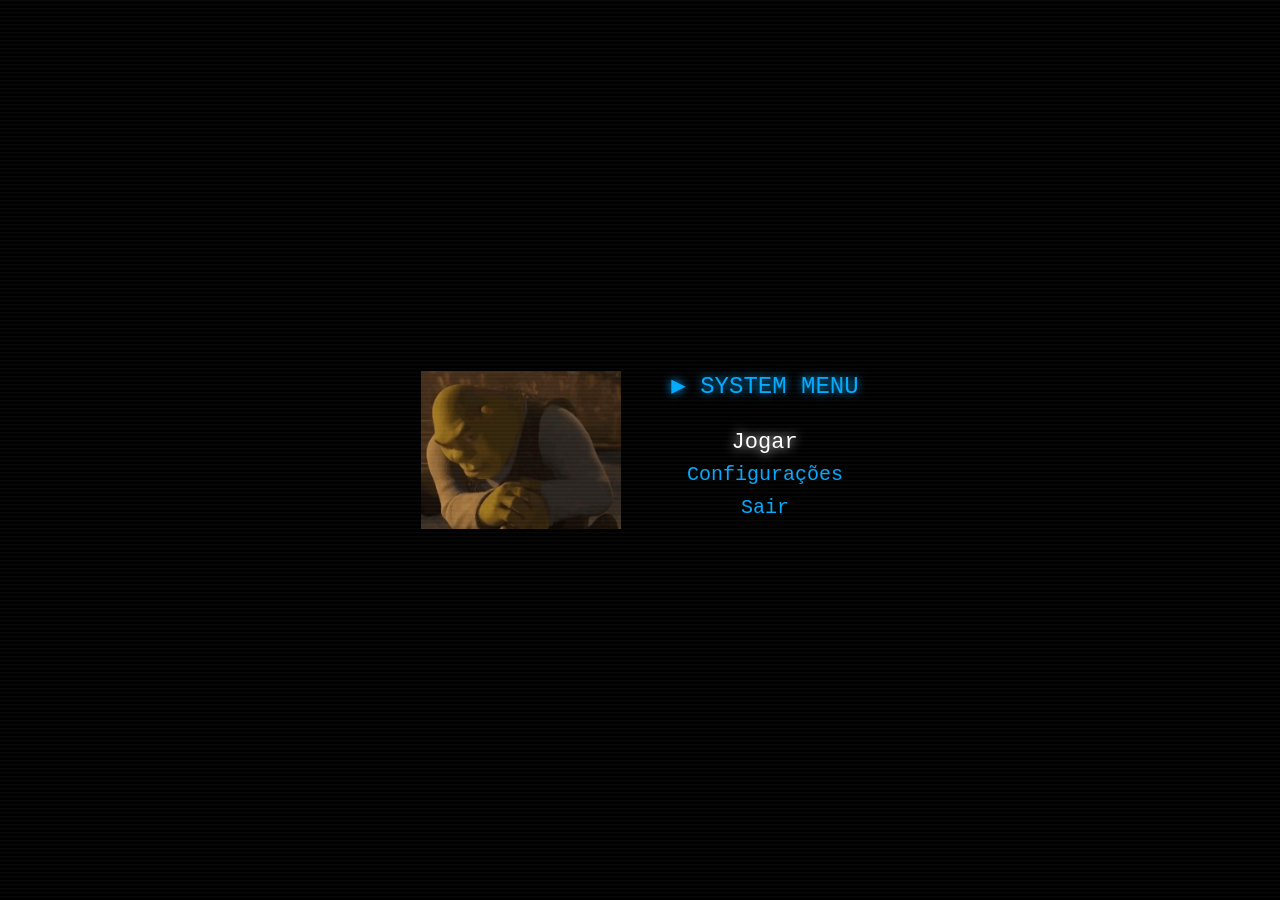
<file: index.html>
<!DOCTYPE html>
<html lang="pt-BR">
<head>
<meta charset="UTF-8">
<title>Nosso Jogo</title>

<style>
body {
  margin: 0;
  height: 100vh;
  background: black;
  display: flex;
  align-items: center;
  justify-content: center;
  font-family: "Courier New", monospace;
  color: #00aaff;
  overflow: hidden;
}

/* Scanlines */
body::after {
  content: "";
  position: absolute;
  width: 100%;
  height: 100%;
  background: repeating-linear-gradient(
    to bottom,
    rgba(255,255,255,0.03),
    rgba(255,255,255,0.03) 1px,
    transparent 2px,
    transparent 4px
  );
}

/* Fade */
.fade {
  position: fixed;
  width: 100%;
  height: 100%;
  background: black;
  opacity: 0;
  pointer-events: none;
  transition: 1s;
}

.fade.active {
  opacity: 1;
}

/* Menu */
.menu {
  text-align: center;
}

.gameTitle {
  text-align: center;
  position: absolute;
  top: 40px;
  font-size: 32px;
  text-shadow: 0 0 15px #00aaff;
}

.title {
  text-align: center;
  font-size: 24px;
  margin-bottom: 30px;
  text-shadow: 0 0 10px #00aaff;
}

.option {
  font-size: 20px;
  margin: 10px 0;
}

.selected {
  color: white;
  text-shadow: 0 0 10px white;
  transform: scale(1.1);
}

.locked {
  color: #555;
}

/* Loading */
.loading {
  display: none;
  font-size: 20px;
  animation: blink 1s infinite;
}

@keyframes blink {
  50% { opacity: 0.3; }
}
img{
  margin-right: 50px;
}
</style>
</head>

<body>
<img src="imagens/shrek-shrek-meme.gif" alt="" width="200px">

<div class="fade" id="fade"></div>

<!-- MENU PRINCIPAL -->
<div class="menu" id="mainMenu">
  <div class="title">▶ SYSTEM MENU</div>
  <div class="option selected">Jogar</div>
  <div class="option">Configurações</div>
  <div class="option">Sair</div>
</div>

<!-- MENU DE JOGO -->
<div class="menu" id="playMenu" style="display:none;">
  <div class="title">▶ SELECT MODE</div>
  <div class="option selected">Novo Jogo</div>
  <div class="option">Continuar</div>
  <div class="option">Voltar</div>
</div>

<!-- MENU DE FASES -->
<div class="menu" id="phaseMenu" style="display:none;">
  <div class="title">▶ SELECT STAGE</div>
  <div class="option selected">Fase 1</div>
  <div class="option locked">Fase 2 🔒</div>
  <div class="option locked">Fase 3 🔒</div>
  <div class="option locked">Fase 4 🔒</div>
  <div class="option">Voltar</div>
</div>

<!-- CONFIG -->
<div class="menu" id="configMenu" style="display:none;">
  <div class="title">▶ SETTINGS</div>
  <div class="option selected">Volume</div>
  <div class="option">Brilho</div>
  <div class="option">Voltar</div>
</div>

<div class="loading" id="loading">Carregando...</div>

<!-- Sons -->
<audio id="moveSound" src="https://assets.mixkit.co/active_storage/sfx/2568/2568-preview.mp3"></audio>
<audio id="selectSound" src="https://assets.mixkit.co/active_storage/sfx/2570/2570-preview.mp3"></audio>

<script>
let currentMenu = "mainMenu";
let index = 0;

const fade = document.getElementById("fade");
const loading = document.getElementById("loading");

const moveSound = document.getElementById("moveSound");
const selectSound = document.getElementById("selectSound");

function getOptions() {
  return document.querySelectorAll(`#${currentMenu} .option`);
}

function updateMenu() {
  const options = getOptions();
  options.forEach((opt, i) => {
    opt.classList.remove("selected");
    if (i === index) opt.classList.add("selected");
  });
}

function switchMenu(menuId) {
  document.getElementById(currentMenu).style.display = "none";
  currentMenu = menuId;
  document.getElementById(currentMenu).style.display = "block";
  index = 0;
  updateMenu();
}

function fakeLoading(callback) {
  fade.classList.add("active");
  setTimeout(() => loading.style.display = "block", 500);

  setTimeout(() => {
    loading.style.display = "none";
    fade.classList.remove("active");
    callback();
  }, 2000);
}

document.addEventListener("keydown", (e) => {
  const options = getOptions();

  if (e.key === "ArrowDown") {
    index = (index + 1) % options.length;
    moveSound.currentTime = 0;
    moveSound.play();
  }

  if (e.key === "ArrowUp") {
    index = (index - 1 + options.length) % options.length;
    moveSound.currentTime = 0;
    moveSound.play();
  }

  if (e.key === "Enter") {
    selectSound.currentTime = 0;
    selectSound.play();

    const choice = options[index].textContent;

    if (currentMenu === "mainMenu") {
      if (choice === "Jogar") fakeLoading(() => switchMenu("playMenu"));
      if (choice === "Configurações") switchMenu("configMenu");
      if (choice === "Sair") alert("Desligando sistema...");
    }

    else if (currentMenu === "playMenu") {
      if (choice === "Novo Jogo") fakeLoading(() => switchMenu("phaseMenu"));
      if (choice === "Continuar") alert("Nenhum save encontrado...");
      if (choice === "Voltar") switchMenu("mainMenu");
    }

    else if (currentMenu === "phaseMenu") {

  if (choice.includes("Fase 1")) {
    fakeLoading(() => {
      window.location.href = "fase01.html";
    });
  }

  else if (choice.includes("🔒")) {
    alert("Fase bloqueada...");
  }

  else if (choice === "Voltar") {
    switchMenu("playMenu");
  }

}

    else if (currentMenu === "configMenu") {
      if (choice === "Voltar") switchMenu("mainMenu");
      else alert(choice + " ajustado!");
    }
  }

  updateMenu();
});
</script>

</body>
</html>
</file>
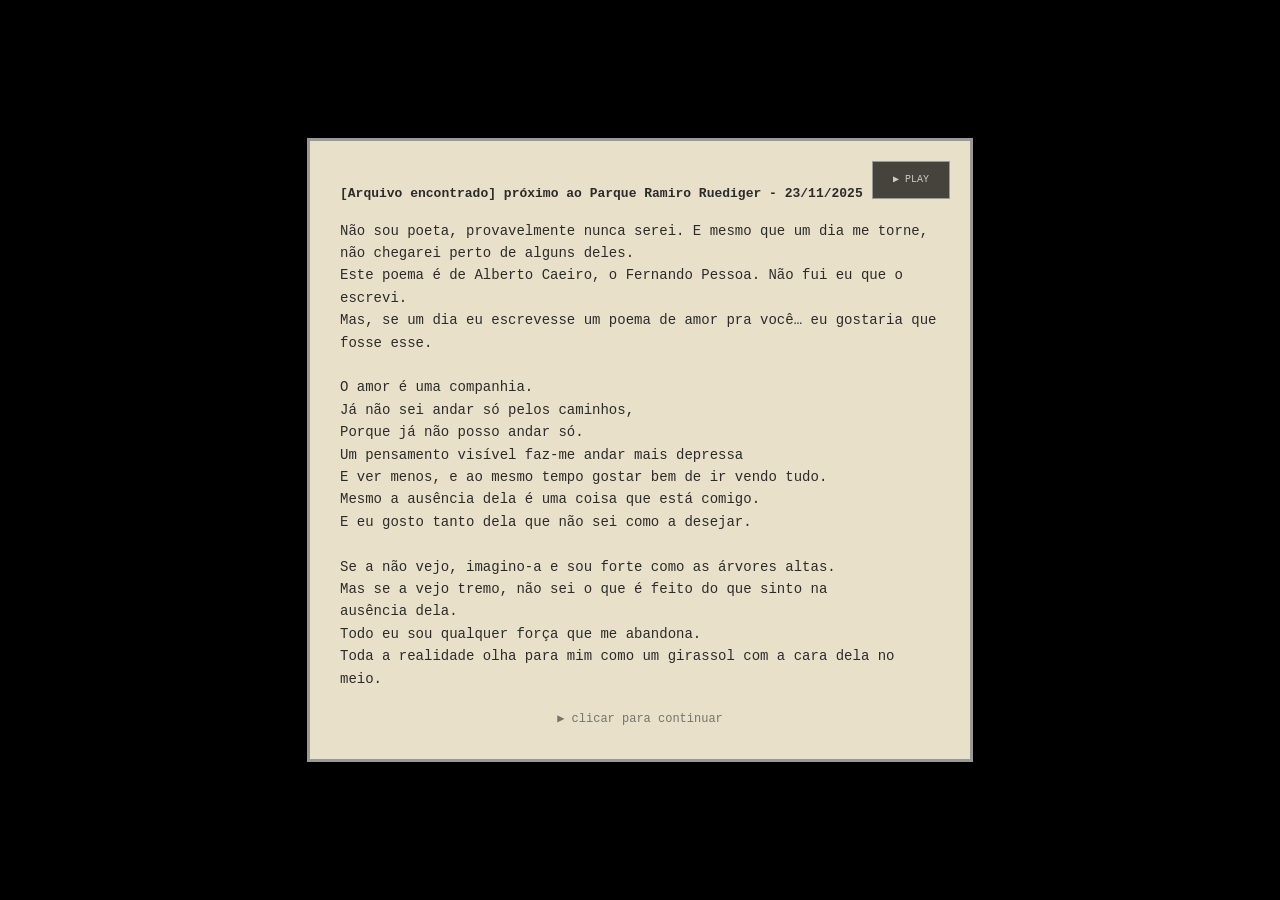
<file: 02.html>
<html lang="pt-BR"> <head> <meta charset="UTF-8"> <title>Arquivo Encontrado</title> <style> body { margin: 0; height: 100vh; background: black; display: flex; align-items: center; justify-content: center; font-family: "Courier New", monospace; overflow: hidden; } /* textura estilo PS1 */ body::after { content: ""; position: absolute; width: 100%; height: 100%; background: url('https://www.transparenttextures.com/patterns/asfalt-light.png'); opacity: 0.2; } .carta { width: 600px; background: #e8e0c9; color: #2b2b2b; padding: 30px; border: 3px solid #999; box-shadow: 0 0 40px rgba(0,0,0,0.9); line-height: 1.6; z-index: 2; position: relative; } .titulo { font-weight: bold; margin-bottom: 15px; font-size: small; } .texto { font-size: 14px; } .continuar { margin-top: 20px; text-align: center; font-size: 12px; opacity: 0.6; animation: piscar 1.5s infinite; } @keyframes piscar { 0% {opacity: 0.2;} 50% {opacity: 1;} 100% {opacity: 0.2;} } .popup { display: none; position: fixed; top: 0; left: 0; width: 100%; height: 100%; background: rgba(0,0,0,0.9); justify-content: center; align-items: center; } .popup img { max-width: 80%; border: 3px solid white; } .fechar { position: absolute; top: 20px; right: 30px; font-size: 30px; color: white; cursor: pointer; } #playBtn {
  position: absolute;
  top: 20px;
  right: 20px;
  border: 1px solid #999;
  padding: 10px 20px;
  color: #ccc;
  cursor: pointer;
  font-size: 10px;
  background: rgba(0,0,0,0.7);
  transition: 0.3s;
}

#playBtn:hover {
  color: white;
  border-color: white;
  box-shadow: 0 0 10px white;
}</style> </head><body> <audio id="bgm" loop>
  <source src="lv_0_20260324190536.mp3" type="audio/mp3">
</audio> <div class="carta"> <p class="titulo">[Arquivo encontrado] próximo ao Parque Ramiro Ruediger - 23/11/2025</p> <p class="texto"> Não sou poeta, provavelmente nunca serei. E mesmo que um dia me torne, não chegarei perto de alguns deles.
<br>
Este poema é de Alberto Caeiro, o Fernando Pessoa. Não fui eu que o escrevi.
<br>
Mas, se um dia eu escrevesse um poema de amor pra você… eu gostaria que fosse esse.
<br><br> O amor é uma companhia. <br>
Já não sei andar só pelos caminhos, <br>
Porque já não posso andar só. <br>
Um pensamento visível faz-me andar mais depressa <br>
E ver menos, e ao mesmo tempo gostar bem de ir vendo tudo. <br>
Mesmo a ausência dela é uma coisa que está comigo. <br>
E eu gosto tanto dela que não sei como a desejar. <br>
 <br>
Se a não vejo, imagino-a e sou forte como as árvores altas. <br>
Mas se a vejo tremo, não sei o que é feito do que sinto na  <br>ausência dela. <br>
Todo eu sou qualquer força que me abandona. <br>
Toda a realidade olha para mim como um girassol com a cara dela no meio. <br></p>
  <div class="continuar">
    ▶ clicar para continuar
  </div>
  <div id="playBtn">▶ PLAY</div>
<script>
document.querySelector(".continuar").onclick = () => {

  // efeito fade
  document.body.style.transition = "0.8s";
  document.body.style.opacity = "0";

  // som opcional (se quiser depois a gente adiciona)
  
  setTimeout(() => {
    window.location.href = "Error.html";
  }, 800);
};
const playBtn = document.getElementById("playBtn");
const bgm = document.getElementById("bgm");

playBtn.onclick = () => {
  bgm.volume = 0.6;
  bgm.play();

  playBtn.style.display = "none";
};
// teclado
document.addEventListener("keydown", iniciarMusica);

// clique (ESSENCIAL)
document.addEventListener("click", iniciarMusica);
</script> </div> 

 </body> </html> <br>
</file>
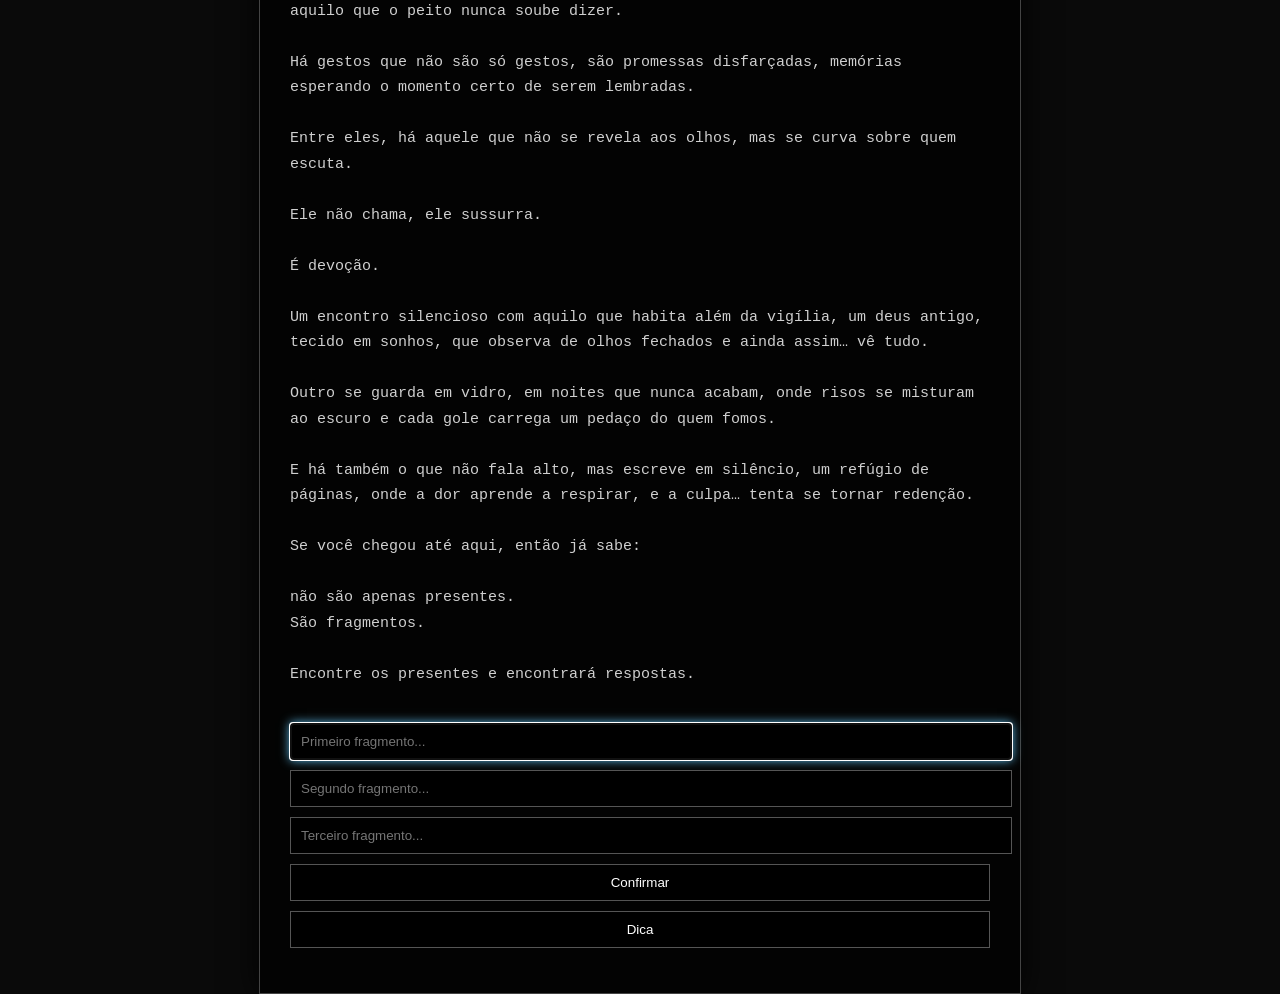
<file: fase02.html>
<!DOCTYPE html>
<html lang="pt-BR">
<head>
<meta charset="UTF-8">
<title>Fase 2</title>

<style>
body {
  margin: 0;
  height: 100vh;
  background: #0a0a0a;
  color: #cfcfcf;
  font-family: "Courier New", monospace;
  display: flex;
  align-items: center;
  justify-content: center;
  overflow: hidden;
}

body::after {
  content: "";
  position: absolute;
  width: 100%;
  height: 100%;
  background: url("https://www.transparenttextures.com/patterns/noise.png");
  opacity: 0.15;
}

.container {
  width: 700px;
  padding: 30px;
  border: 1px solid #444;
  background: rgba(0,0,0,0.7);
  box-shadow: 0 0 30px rgba(0,0,0,0.9);
  z-index: 2;
}

.titulo {
  font-size: 14px;
  color: #888;
  margin-bottom: 20px;
}

.texto {
  font-size: 15px;
  line-height: 1.7;
}

input, button {
  margin-top: 10px;
  width: 100%;
  padding: 10px;
  background: black;
  color: white;
  border: 1px solid #555;
}

button {
  cursor: pointer;
}

/* seleção estilo menu */
.selected {
  border: 1px solid #66ccff;
  box-shadow: 0 0 10px #66ccff;
}

#dica {
  margin-top: 15px;
  color: #6f86ff;
  font-size: 13px;
  font-style: italic;
}
</style>
</head>

<body>

<div class="container">

<div class="titulo">
[Registro fragmentado — origem desconhecida]
</div>

<div class="texto">
Presentear alguém
é dobrar o tempo com cuidado,
é esconder em silêncio
tudo aquilo que o peito nunca soube dizer.
<br><br>
Há gestos que não são só gestos,
são promessas disfarçadas,
memórias esperando
o momento certo de serem lembradas.
<br><br>
Entre eles,
há aquele que não se revela aos olhos,
mas se curva sobre quem escuta.
<br><br>
Ele não chama,
ele sussurra.
<br><br>
É devoção.
<br><br>
Um encontro silencioso
com aquilo que habita além da vigília,
um deus antigo,
tecido em sonhos,
que observa de olhos fechados
e ainda assim…
vê tudo.
<br><br>
Outro se guarda em vidro,
em noites que nunca acabam,
onde risos se misturam ao escuro
e cada gole carrega um pedaço do quem fomos.
<br><br>
E há também o que não fala alto,
mas escreve em silêncio,
um refúgio de páginas,
onde a dor aprende a respirar,
e a culpa… tenta se tornar redenção.
<br><br>
Se você chegou até aqui,
então já sabe:
<br><br>
não são apenas presentes.
<br>
São fragmentos.
<br><br>
Encontre os presentes e encontrará respostas.
<br><br>
</div>

<input type="text" id="p1" placeholder="Primeiro fragmento..." autocomplete="off">
<input type="text" id="p2" placeholder="Segundo fragmento..."autocomplete="off">
<input type="text" id="p3" placeholder="Terceiro fragmento..."autocomplete="off">

<button onclick="verificar()">Confirmar</button>
<button onclick="darDica()">Dica</button>

<div id="dica"></div>

</div>

<!-- SONS -->
<audio id="moveSound" src="https://assets.mixkit.co/active_storage/sfx/2568/2568-preview.mp3"></audio>
<audio id="selectSound" src="https://assets.mixkit.co/active_storage/sfx/2570/2570-preview.mp3"></audio>
<audio id="errorSound" src="https://assets.mixkit.co/active_storage/sfx/2947/2947-preview.mp3"></audio>

<script>
let nivelDica = 0;

const elementos = [
  document.getElementById("p1"),
  document.getElementById("p2"),
  document.getElementById("p3"),
  document.querySelector("button:nth-of-type(1)"),
  document.querySelector("button:nth-of-type(2)")
];

let index = 0;

const moveSound = document.getElementById("moveSound");
const selectSound = document.getElementById("selectSound");
const errorSound = document.getElementById("errorSound");

function atualizarSelecao() {
  elementos.forEach(el => el.classList.remove("selected"));
  elementos[index].classList.add("selected");
  elementos[index].focus();
}

document.addEventListener("keydown", (e) => {

  if (e.key === "ArrowDown") {
    index = (index + 1) % elementos.length;
    moveSound.currentTime = 0;
    moveSound.play();
  }

  if (e.key === "ArrowUp") {
    index = (index - 1 + elementos.length) % elementos.length;
    moveSound.currentTime = 0;
    moveSound.play();
  }

  if (e.key === "Enter") {
    const el = elementos[index];

    if (el.tagName === "BUTTON") {
      selectSound.currentTime = 0;
      selectSound.play();
      el.click();
    }
  }

  atualizarSelecao();
});

function normalizar(txt) {
  return txt.toLowerCase().trim();
}

function verificar() {
  let p1 = normalizar(document.getElementById("p1").value);
  let p2 = normalizar(document.getElementById("p2").value);
  let p3 = normalizar(document.getElementById("p3").value);

  let respostas = [p1, p2, p3];

  if (
    respostas.includes("cego") &&
    respostas.includes("noite") &&
    respostas.includes("escuridão")
  ) {
    window.location.href = "iluminacao.html";
  } else {
    errorSound.play();
    alert("...os fragmentos não se encaixam");
  }
}

function darDica() {
  nivelDica++;

  let dica = document.getElementById("dica");

  if (nivelDica === 1) {
    dica.innerText = "Nem todos falam… mas todos dizem algo.";
  } 
  else if (nivelDica === 2) {
    dica.innerText = "Um canta, um guarda, um conta uma história.";
  } 
  else {
    dica.innerText = "Vessel, Jack daniels, Diário do Arthur.";
  }
}

// inicia seleção
atualizarSelecao();
</script>

</body>
</html>
</file>
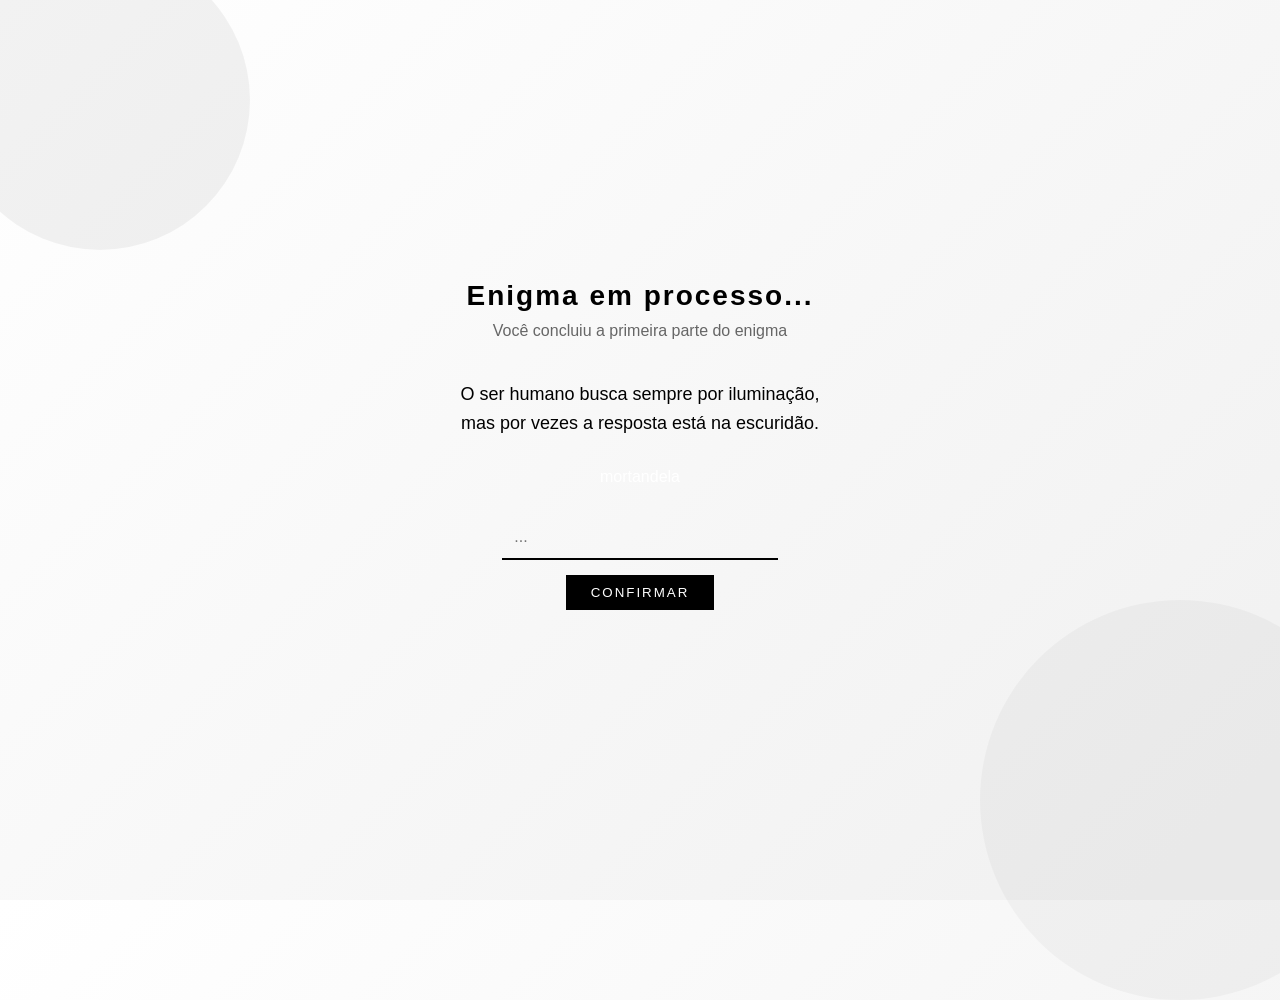
<file: iluminacao.html>
<!DOCTYPE html>
<html lang="pt-BR">
<head>
<meta charset="UTF-8">
<title>Fase Luz</title>

<style>
body {
  margin: 0;
  height: 100vh;
  background: linear-gradient(135deg, #ffffff, #f0f0f0);
  font-family: Arial, sans-serif;
  display: flex;
  align-items: center;
  justify-content: center;
  overflow: hidden;
  transition: 0.5s;
}

/* modo escuro */
.dark {
  background: black;
  color: #888;
}

/* elementos de fundo estilo UI anime */
.bg-shape {
  position: absolute;
  width: 300px;
  height: 300px;
  background: rgba(0,0,0,0.05);
  border-radius: 50%;
  top: -50px;
  left: -50px;
}

.bg-shape2 {
  position: absolute;
  width: 400px;
  height: 400px;
  background: rgba(0,0,0,0.03);
  border-radius: 50%;
  bottom: -100px;
  right: -100px;
}

/* container central */
.container {
  text-align: center;
  z-index: 2;
  max-width: 600px;
}

/* título estilo menu */
.titulo {
  font-size: 28px;
  font-weight: bold;
  letter-spacing: 2px;
}

/* subtítulo */
.sub {
  margin-top: 10px;
  color: #666;
}

/* frase */
.frase {
  margin-top: 40px;
  font-size: 18px;
  line-height: 1.6;
}

/* palavra clicável */
.gatilho {
  cursor: pointer;
  transition: 0.3s;
}

.gatilho:hover {
  letter-spacing: 2px;
  color: #333;
}

/* segredo */
.segredo {
  margin-top: 30px;
  color: #ffffff;
  transition: 0.5s;
}

.dark .segredo {
  color: #00ffc3;
  text-shadow: 0 0 10px #00ffc3;
}

/* input */
input {
  margin-top: 30px;
  padding: 12px;
  width: 70%;
  border: none;
  border-bottom: 2px solid #000;
  background: transparent;
  outline: none;
  font-size: 16px;
}

/* botão */
button {
  margin-top: 15px;
  padding: 10px 25px;
  border: none;
  background: black;
  color: white;
  cursor: pointer;
  letter-spacing: 2px;
}

/* erro */
#erro {
  margin-top: 10px;
  color: red;
}
.dark input {
  background: transparent;
  color: white;
  border-bottom: 2px solid #00ffc3;
}
</style>
</head>

<body>

<div class="bg-shape"></div>
<div class="bg-shape2"></div>

<div class="container">

  <div class="titulo">
    Enigma em processo...
  </div>

  <div class="sub">
    Você concluiu a primeira parte do enigma
  </div>

  <div class="frase">
    O ser humano busca sempre por iluminação,<br>
    mas por vezes a resposta está na 
    <span class="gatilho" onclick="ativarEscuridao()">escuridão</span>.
  </div>

  <div class="segredo">
    mortandela
  </div>

  <input type="text" id="senha" placeholder="..." autocomplete="off">

  <br>
  <button onclick="verificar()">CONFIRMAR</button>

  <div id="erro"></div>

</div>

<script>
function ativarEscuridao() {
  document.body.classList.add("dark");
}

function verificar() {
  let valor = document.getElementById("senha").value.toLowerCase().trim();

  if (valor === "mortandela") {
    window.location.href = "02.html";
  } else {
    document.getElementById("erro").innerText = "...a resposta não está na luz.";
  }
}
</script>

</body>
</html>
</file>
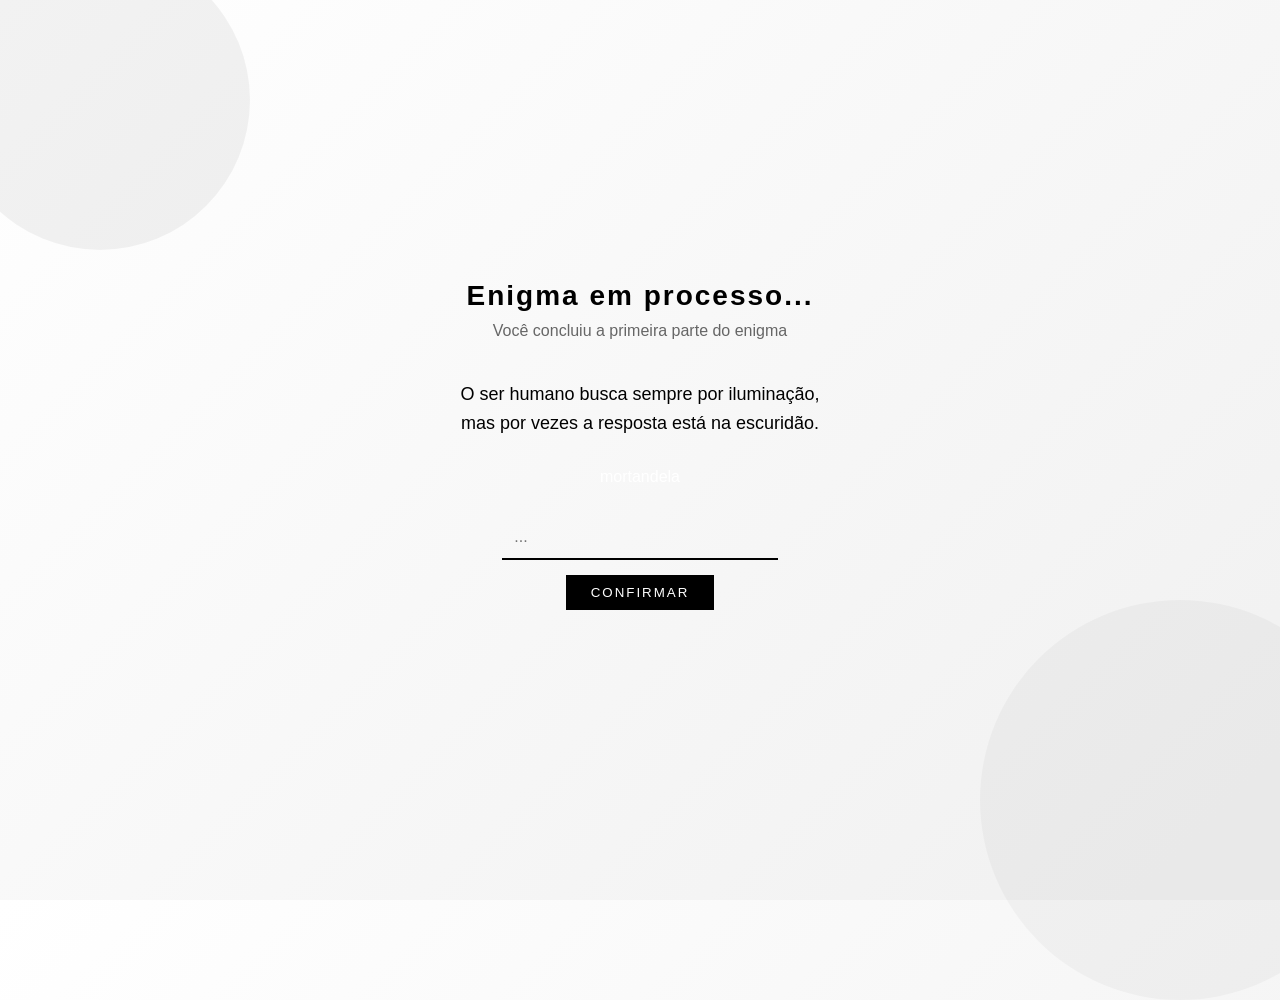
<file: iluminação.html>
<!DOCTYPE html>
<html lang="pt-BR">
<head>
<meta charset="UTF-8">
<title>Fase Luz</title>

<style>
body {
  margin: 0;
  height: 100vh;
  background: linear-gradient(135deg, #ffffff, #f0f0f0);
  font-family: Arial, sans-serif;
  display: flex;
  align-items: center;
  justify-content: center;
  overflow: hidden;
  transition: 0.5s;
}

/* modo escuro */
.dark {
  background: black;
  color: #888;
}

/* elementos de fundo estilo UI anime */
.bg-shape {
  position: absolute;
  width: 300px;
  height: 300px;
  background: rgba(0,0,0,0.05);
  border-radius: 50%;
  top: -50px;
  left: -50px;
}

.bg-shape2 {
  position: absolute;
  width: 400px;
  height: 400px;
  background: rgba(0,0,0,0.03);
  border-radius: 50%;
  bottom: -100px;
  right: -100px;
}

/* container central */
.container {
  text-align: center;
  z-index: 2;
  max-width: 600px;
}

/* título estilo menu */
.titulo {
  font-size: 28px;
  font-weight: bold;
  letter-spacing: 2px;
}

/* subtítulo */
.sub {
  margin-top: 10px;
  color: #666;
}

/* frase */
.frase {
  margin-top: 40px;
  font-size: 18px;
  line-height: 1.6;
}

/* palavra clicável */
.gatilho {
  cursor: pointer;
  transition: 0.3s;
}

.gatilho:hover {
  letter-spacing: 2px;
  color: #333;
}

/* segredo */
.segredo {
  margin-top: 30px;
  color: #ffffff;
  transition: 0.5s;
}

.dark .segredo {
  color: #00ffc3;
  text-shadow: 0 0 10px #00ffc3;
}

/* input */
input {
  margin-top: 30px;
  padding: 12px;
  width: 70%;
  border: none;
  border-bottom: 2px solid #000;
  background: transparent;
  outline: none;
  font-size: 16px;
}

/* botão */
button {
  margin-top: 15px;
  padding: 10px 25px;
  border: none;
  background: black;
  color: white;
  cursor: pointer;
  letter-spacing: 2px;
}

/* erro */
#erro {
  margin-top: 10px;
  color: red;
}
.dark input {
  background: transparent;
  color: white;
  border-bottom: 2px solid #00ffc3;
}
</style>
</head>

<body>

<div class="bg-shape"></div>
<div class="bg-shape2"></div>

<div class="container">

  <div class="titulo">
    Enigma em processo...
  </div>

  <div class="sub">
    Você concluiu a primeira parte do enigma
  </div>

  <div class="frase">
    O ser humano busca sempre por iluminação,<br>
    mas por vezes a resposta está na 
    <span class="gatilho" onclick="ativarEscuridao()">escuridão</span>.
  </div>

  <div class="segredo">
    mortandela
  </div>

  <input type="text" id="senha" placeholder="...">

  <br>
  <button onclick="verificar()">CONFIRMAR</button>

  <div id="erro"></div>

</div>

<script>
function ativarEscuridao() {
  document.body.classList.add("dark");
}

function verificar() {
  let valor = document.getElementById("senha").value.toLowerCase().trim();

  if (valor === "mortandela") {
    window.location.href = "02.html";
  } else {
    document.getElementById("erro").innerText = "...a resposta não está na luz.";
  }
}
</script>

</body>
</html>
</file>
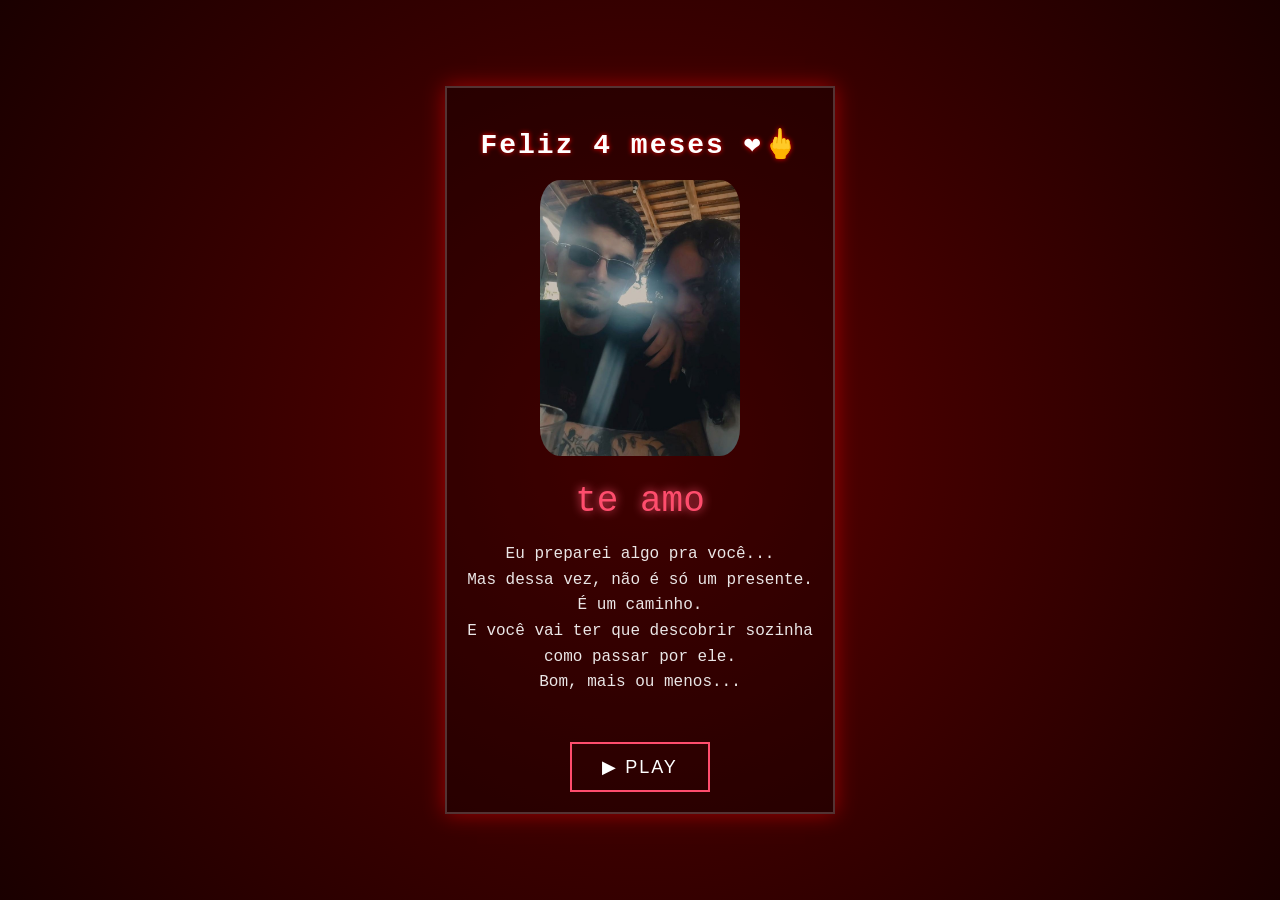
<file: index1.html>
<!DOCTYPE html>
<html lang="pt-BR">
<head>
  <meta charset="UTF-8">
  <title>Nosso Jogo 💖</title>

  <style>
    body {
      margin: 0;
      height: 100vh;
      display: flex;
      align-items: center;
      justify-content: center;
      background: radial-gradient(circle, #5a0000, #1a0000);
      font-family: "Courier New", monospace;
      color: #fff;
      text-align: center;
      overflow: hidden;
    }

    /* efeito granulado PS1 */
    body::after {
      content: "";
      position: absolute;
      width: 100%;
      height: 100%;
      background: url('https://www.transparenttextures.com/patterns/asfalt-dark.png');
      opacity: 0.3;
      pointer-events: none;
    }

    .container {
      z-index: 2;
      max-width: 600px;
      padding: 20px;
      border: 2px solid rgba(255,255,255,0.2);
      background: rgba(0,0,0,0.3);
      box-shadow: 0 0 20px rgba(255, 0, 0, 0.5);
    }

    h1 {
      font-size: 28px;
      letter-spacing: 2px;
      text-shadow: 0 0 5px red;
    }

    .title {
      font-size: 36px;
      margin: 20px 0;
      color: #ff4d6d;
      text-shadow: 0 0 10px #ff4d6d;
    }

    p {
      font-size: 16px;
      line-height: 1.6;
      opacity: 0.9;
    }

    .btn {
      margin-top: 30px;
      padding: 12px 30px;
      font-size: 18px;
      color: white;
      background: transparent;
      border: 2px solid #ff4d6d;
      cursor: pointer;
      transition: 0.3s;
      text-transform: uppercase;
      letter-spacing: 2px;
    }

    .btn:hover {
      background: #ff4d6d;
      box-shadow: 0 0 10px #ff4d6d;
    }

    /* piscando estilo PS1 */
    .blink {
      animation: blink 1.2s infinite;
    }

    @keyframes blink {
      50% { opacity: 0.4; }
    }
    img{
     border-radius: 10%;
     max-width: 200px;
     box-shadow: solid 50px 10px 50px;
    }
   .coracao {
  position: fixed;
  font-size: 22px;
  pointer-events: none;
  animation: explodir 1s ease-out forwards;
}

@keyframes explodir {
  0% {
    transform: translate(0, 0) scale(1);
    opacity: 1;
  }
  100% {
    transform: translate(var(--x), var(--y)) scale(1.8);
    opacity: 0;
  }
}
  </style>
</head>

<body>

  <div class="container">
    <h1>Feliz 4 meses ❤️🖕</h1>
    <img src="imagens/nos.jpg" alt="nós">
    <div class="title">
      te amo
    </div>

    <p>
      Eu preparei algo pra você...
      <br>
      Mas dessa vez, não é só um presente.
      <br>
      É um caminho.
      <br>
      E você vai ter que descobrir sozinha <br> como passar por ele.
      <br>
      Bom, mais ou menos...
    </p>

<a href="Error.html" onclick="criarExplosao(event)">
  <button class="btn blink">
    ▶ PLAY
  </button>
</a>
    </a>
  </div>
<script>
function criarExplosao(event) {
  event.preventDefault();

  let rect = event.target.getBoundingClientRect();
  let centerX = rect.left + rect.width / 2;
  let centerY = rect.top + rect.height / 2;

  const emojis = ["❤️","🖕","❤️","❤️","💞","💕","🖕","❤️","❤️"];

  for (let i = 0; i < 30; i++) {
    let coracao = document.createElement("div");
    coracao.className = "coracao";

    coracao.innerText = emojis[Math.floor(Math.random() * emojis.length)];

    coracao.style.left = centerX + "px";
    coracao.style.top = centerY + "px";

    // direção aleatória (explosão)
    let x = (Math.random() - 0.5) * 400;
    let y = (Math.random() - 0.5) * 400;

    coracao.style.setProperty('--x', x + "px");
    coracao.style.setProperty('--y', y + "px");

    document.body.appendChild(coracao);

    setTimeout(() => {
      coracao.remove();
    }, 1000);
  }

  // delay antes de trocar de página
  setTimeout(() => {
    window.location.href = "Error.html";
  }, 900);
}
</script>
</body>
</html>
</file>
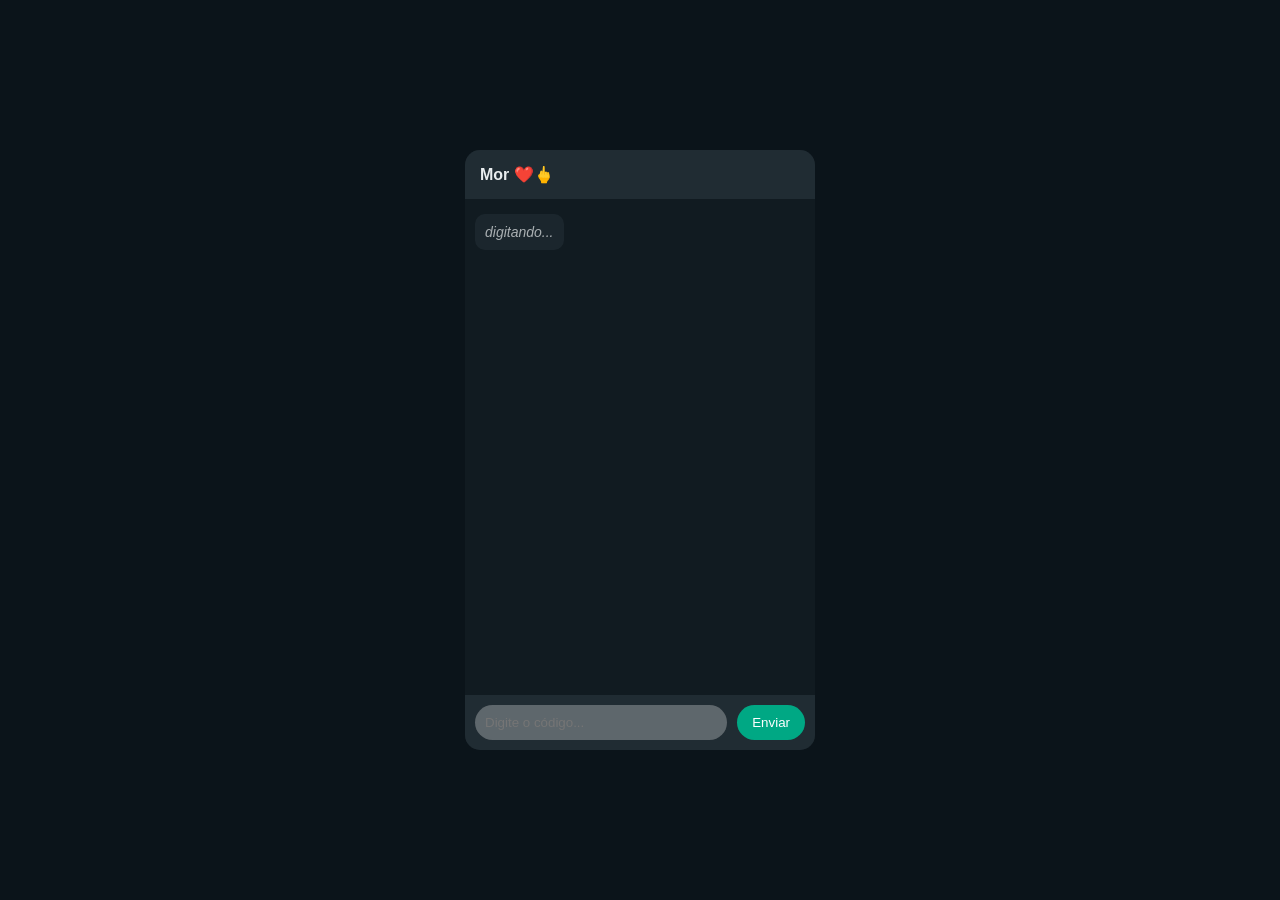
<file: wpp.html>
<!DOCTYPE html>
<html lang="pt-BR">
<head>
<meta charset="UTF-8">
<title>Conversa Final</title>

<style>
body {
  margin: 0;
  background: #0b141a;
  font-family: Arial, sans-serif;
  display: flex;
  justify-content: center;
  align-items: center;
  height: 100vh;
  transition: opacity 1s;
}

.chat-container {
  width: 350px;
  height: 600px;
  background: #111b21;
  border-radius: 15px;
  display: flex;
  flex-direction: column;
  overflow: hidden;
}

.header {
  background: #202c33;
  padding: 15px;
  color: #e9edef;
  font-weight: bold;
}

.chat {
  flex: 1;
  padding: 10px;
  overflow-y: auto;
  display: flex;
  flex-direction: column;
}

.message {
  max-width: 75%;
  padding: 10px;
  margin: 5px 0;
  border-radius: 10px;
  font-size: 14px;
  animation: fadeIn 0.3s ease;
}

.user {
  background: #005c4b;
  align-self: flex-end;
  color: white;
}

.system {
  background: #202c33;
  align-self: flex-start;
  color: #e9edef;
}

.typing {
  font-style: italic;
  opacity: 0.7;
}

.input-area {
  display: flex;
  padding: 10px;
  background: #202c33;
}

.input-area input {
  flex: 1;
  padding: 10px;
  border: none;
  border-radius: 20px;
  outline: none;
}

.input-area button {
  margin-left: 10px;
  padding: 10px 15px;
  border: none;
  border-radius: 20px;
  background: #00a884;
  color: white;
  cursor: pointer;
}

#continueContainer {
  display: none;
  padding: 10px;
  background: #111b21;
  text-align: center;
}

#continueContainer button {
  padding: 10px 20px;
  border: none;
  border-radius: 20px;
  background: #00a884;
  color: white;
  cursor: pointer;
  font-size: 14px;
}

@keyframes fadeIn {
  from { opacity: 0; transform: translateY(5px); }
  to { opacity: 1; transform: translateY(0); }
}
</style>
</head>

<body>

<div class="chat-container">
  <div class="header">Mor ❤️🖕</div>

  <div class="chat" id="chat"></div>

  <div class="input-area">
    <input type="text" id="input" placeholder="Digite o código...">
    <button onclick="sendMessage()">Enviar</button>
  </div>

  <div id="continueContainer">
    <button onclick="continuar()">Continuar...</button>
  </div>
</div>

<script>
const chat = document.getElementById("chat");
const input = document.getElementById("input");

let isTyping = false;

// códigos
const codigos = {
  "e07": ["um sopro de vida, página 57"],
  "g68": ["o mundo de sofia, página 135"],
  "d23": ["o iluminado, página 277"]
};

function addMessage(text, type) {
  const msg = document.createElement("div");
  msg.classList.add("message", type);
  msg.innerText = text;
  chat.appendChild(msg);
  chat.scrollTop = chat.scrollHeight;
}

function typingEffect(text, delay = 1500) {
  return new Promise(resolve => {
    const typing = document.createElement("div");
    typing.classList.add("message", "system", "typing");
    typing.innerText = "digitando...";
    chat.appendChild(typing);
    chat.scrollTop = chat.scrollHeight;

    setTimeout(() => {
      typing.remove();
      addMessage(text, "system");
      resolve();
    }, delay);
  });
}

// intro automática
async function startIntro() {
  isTyping = true;
  input.disabled = true;

  await typingEffect("entre conversas e devaneios...");
  await typingEffect("entre bons dias e boas noites...");
  await typingEffect("a resposta sempre esteve ali.");

  isTyping = false;
  input.disabled = false;
  input.focus();
}

// envio
async function sendMessage() {
  const value = input.value.toLowerCase().trim();
  if (!value || isTyping) return;

  addMessage(value, "user");
  input.value = "";

  isTyping = true;
  input.disabled = true;

  if (codigos[value]) {

    for (let msg of codigos[value]) {
      await typingEffect(msg);
    }

    // FINAL DO ENIGMA (d23)
    if (value === "d23") {
      await typingEffect("Mas antes de checar...");
      await typingEffect("a primeira parte do enigma foi concluída.");
      await typingEffect("Mas o jogo ainda não acabou.");
      await typingEffect("Você está mais próxima do que parece.", 2500);

      // esconder input
      document.querySelector(".input-area").style.display = "none";

      // mostrar botão
      document.getElementById("continueContainer").style.display = "block";
    }

  } else {
    await typingEffect("...");
  }

  isTyping = false;
  input.disabled = false;
  input.focus();
}

// ENTER
input.addEventListener("keypress", function(e) {
  if (e.key === "Enter") {
    sendMessage();
  }
});

// botão continuar
function continuar() {
  document.body.style.opacity = "0";

  setTimeout(() => {
    window.location.href = "fim.html";
  }, 1000);
}

// iniciar
startIntro();
</script>

</body>
</html>
</file>
